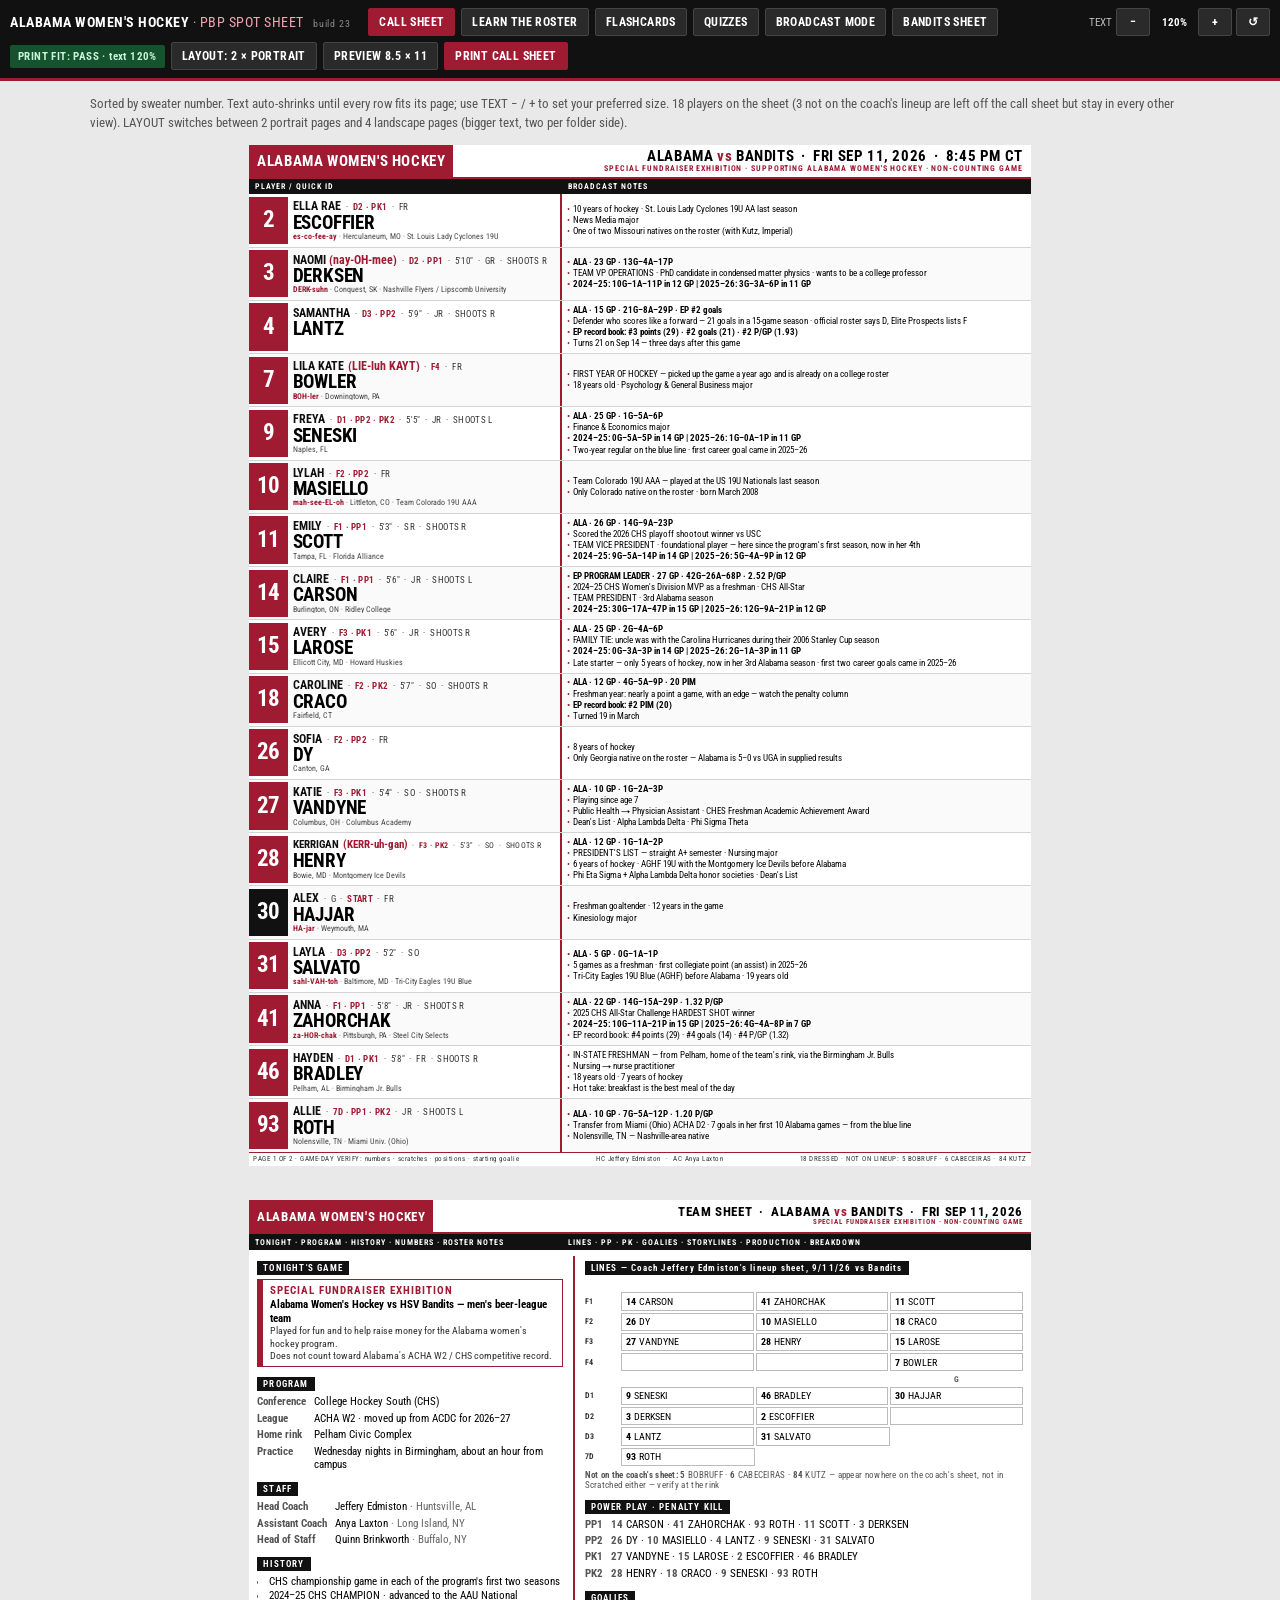
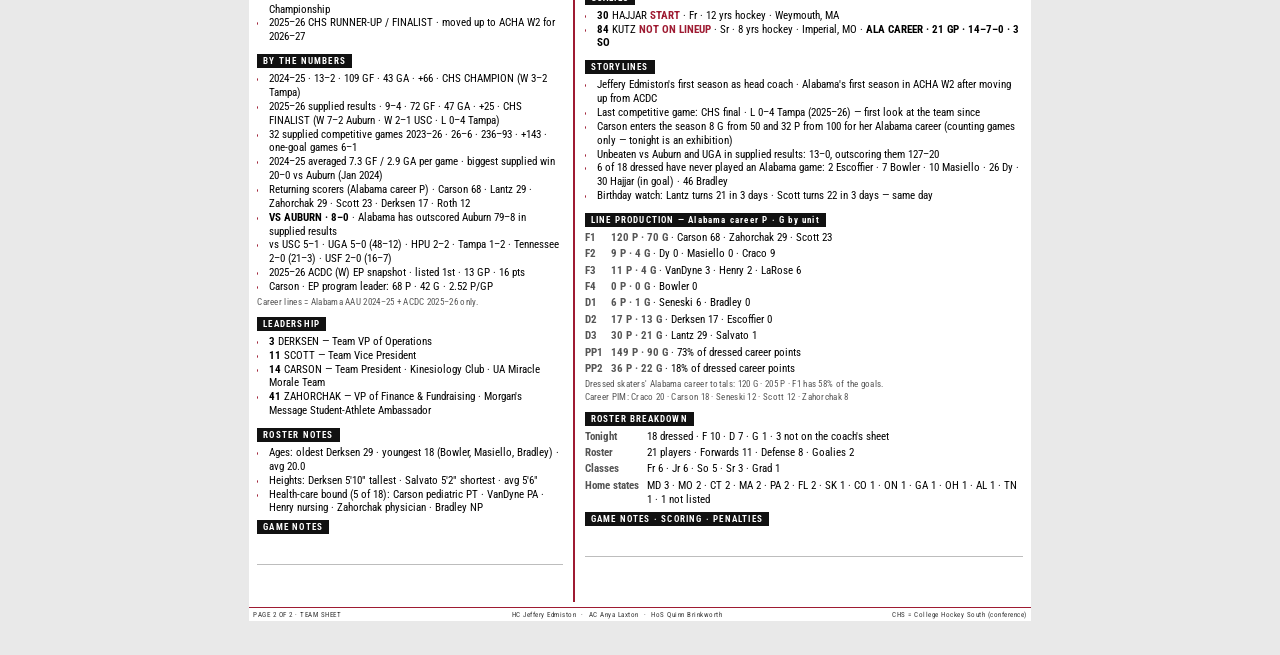
<file: index.html>
<!DOCTYPE html>
<html lang="en">
<head>
<meta charset="utf-8">
<meta name="viewport" content="width=device-width, initial-scale=1">
<title>Alabama Women's Hockey — PBP Spot Sheet</title>
<link href="https://fonts.googleapis.com/css2?family=Roboto+Condensed:wght@400;700&family=Archivo+Narrow:wght@400;700&display=swap" rel="stylesheet">
<link rel="stylesheet" href="css/app.css?v=23">
<link rel="stylesheet" href="css/call-sheet.css?v=23">
<link rel="stylesheet" href="css/learn-roster.css?v=23">
</head>
<body>

<div class="topbar screen-only">
  <h1>ALABAMA WOMEN'S HOCKEY <span>· PBP SPOT SHEET</span> <span class="ver" id="buildVer">build 23</span></h1>
  <button class="tab active" data-view="sheet">CALL SHEET</button>
  <button class="tab" data-view="learn">LEARN THE ROSTER</button>
  <button class="tab" data-view="flash">FLASHCARDS</button>
  <button class="tab" data-view="quiz">QUIZZES</button>
  <button class="tab" data-view="bcast">BROADCAST MODE</button>
  <button class="tab" data-view="bandits">BANDITS SHEET</button>
  <span class="spacer"></span>
  <span class="textsize">
    <span>TEXT</span>
    <button class="btn sm" id="btnTextDown" title="Smaller text">−</button>
    <b id="textPct">100%</b>
    <button class="btn sm" id="btnTextUp" title="Bigger text">+</button>
    <button class="btn sm" id="btnTextReset" title="Reset to 120%">↺</button>
  </span>
  <span id="fitBadge" class="fit-badge fit-pass">PRINT FIT: —</span>
  <button class="btn" id="btnLayout" title="Portrait: 2 pages. Landscape: 4 pages with bigger text, two per folder side">LAYOUT: 2 × PORTRAIT</button>
  <button class="btn" id="btnPreview">PREVIEW 8.5 × 11</button>
  <button class="btn primary" id="btnPrint">PRINT CALL SHEET</button>
</div>

<!-- ============ CALL SHEET ============ -->
<section id="view-sheet" class="view active">
  <div class="note screen-only">
    Sorted by sweater number. Text auto-shrinks until every row fits its page; use TEXT − / + to set your preferred size.
    <span id="rosterCount"></span>
    LAYOUT switches between 2 portrait pages and 4 landscape pages (bigger text, two per folder side).
  </div>
  <!-- every printed page is built here by renderPages() from TEAM + ROSTER — no player data in this file -->
  <div id="pages"></div>
</section>

<!-- ============ BANDITS SHEET ============ -->
<section id="view-bandits" class="view">
  <div class="note screen-only">
    Bandits packet: two Letter-portrait pages, always — a player sheet (names, blank number boxes, ruled notes, two spare rows)
    and a blank lines + notes sheet to fill in at the rink. PRINT from this tab prints only this packet.
  </div>
  <!-- built by banditsPages() from OPPONENT — no player data in this file -->
  <div id="oppPages"></div>
</section>

<!-- ============ LEARN THE ROSTER ============ -->
<section id="view-learn" class="view">
  <div class="panel">
    <div class="toolbar">
      <div class="mastery">
        <span>ROSTER MASTERY</span>
        <span class="bar"><i id="mBar"></i></span>
        <span id="mPct">0%</span>
        <button class="chip" id="btnResetProgress">RESET</button>
      </div>
      <div style="width:100%;display:flex;flex-wrap:wrap;gap:6px;">
        <span style="font-size:11px;align-self:center;color:#666;">POSITION</span>
        <button class="chip on" data-pos="ALL">ALL</button>
        <button class="chip" data-pos="F">FORWARDS</button>
        <button class="chip" data-pos="D">DEFENSE</button>
        <button class="chip" data-pos="G">GOALIES</button>
        <span style="width:12px;"></span>
        <span style="font-size:11px;align-self:center;color:#666;">CLASS</span>
        <button class="chip on" data-cls="ALL">ALL</button>
        <button class="chip" data-cls="Fr">FR</button>
        <button class="chip" data-cls="So">SO</button>
        <button class="chip" data-cls="Jr">JR</button>
        <button class="chip" data-cls="Sr">SR</button>
        <button class="chip" data-cls="Gr">GRAD</button>
      </div>
    </div>
    <div id="teamCard"></div>
    <div class="grid" id="rosterGrid"></div>
  </div>
</section>

<!-- ============ FLASHCARDS ============ -->
<section id="view-flash" class="view">
  <div class="note">SPACE reveals · ← → moves between cards. Marking "got it" builds your mastery bar.</div>
  <div class="study">
    <div id="flashFront">
      <div class="ph" id="flashPhoto" style="display:none;"></div>
      <div class="flash-num" id="flashNum">—</div>
      <div class="flash-q">WHO IS THIS?</div>
    </div>
    <div id="flashBack" style="display:none;">
      <div class="flash-a" id="flashName">—<span class="m" id="flashMeta"></span></div>
    </div>
    <div class="opts">
      <button class="btn" id="btnReveal" style="padding:12px;">REVEAL</button>
      <div style="display:flex;gap:8px;">
        <button class="chip" style="flex:1;padding:10px;" id="btnMissed">MISSED IT</button>
        <button class="chip" style="flex:1;padding:10px;" id="btnGot">GOT IT</button>
      </div>
      <div style="display:flex;gap:8px;">
        <button class="chip" style="flex:1;" id="btnPrev">← PREV</button>
        <button class="chip" style="flex:1;" id="btnNext">NEXT →</button>
      </div>
      <button class="chip" id="btnWeak">STUDY WEAK PLAYERS ONLY</button>
    </div>
    <div class="score" id="flashPos"></div>
  </div>
</section>

<!-- ============ QUIZZES ============ -->
<section id="view-quiz" class="view">
  <div class="study">
    <div style="display:flex;gap:6px;margin-bottom:14px;">
      <button class="chip on" id="qmNum" style="flex:1;">NUMBER → NAME</button>
      <button class="chip" id="qmName" style="flex:1;">NAME → NUMBER</button>
      <button class="chip" id="qmPhoto" style="flex:1;">PHOTO ID</button>
    </div>
    <div id="quizBody">
      <div class="flash-q" id="quizPrompt" style="font-size:20px;color:#111;font-weight:700;letter-spacing:0;"></div>
      <div class="opts" id="quizOpts"></div>
    </div>
    <div class="score" id="quizScore">0 / 0 correct</div>
  </div>
</section>

<!-- ============ BROADCAST MODE ============ -->
<section id="view-bcast" class="view" style="padding:0;">
  <div class="bcast">
    <input id="bcastSearch" placeholder="Type a number or name…" autocomplete="off">
    <div id="bcastList"></div>
  </div>
</section>

<!-- ============ STUDY MODAL ============ -->
<div class="modal" id="modal">
  <div class="card" id="modalCard"></div>
</div>

<!-- plain scripts, no modules: works from file:// and GitHub Pages alike -->
<script src="js/roster-data.js?v=23"></script>
<script src="js/app.js?v=23"></script>
<script src="js/call-sheet.js?v=23"></script>
<script src="js/print-fit.js?v=23"></script>
<script src="js/learn-roster.js?v=23"></script>
<script src="js/quiz.js?v=23"></script>
<script src="js/broadcast.js?v=23"></script>
<script src="js/main.js?v=23"></script>
</body>
</html>
</file>
<file: css/app.css>
/* ============================================================
   TOKENS + SCREEN CHROME  (shared by every view)
   ============================================================ */
:root{
  --bama-crimson:#9E1B32;
  --crimson-dark:#7d1527;
  --black:#111;
  --white:#fff;
  --light-gray:#f2f2f2;
  --medium-gray:#d3d3d3;
  --ink-soft:#555;
  --cond:"Roboto Condensed","Archivo Narrow","Helvetica Neue Condensed","Arial Narrow",Arial,sans-serif;
}
*{box-sizing:border-box;}
html,body{margin:0;padding:0;}
body{font-family:var(--cond);background:#e9e9e9;color:var(--black);}

.topbar{
  position:sticky;top:0;z-index:50;
  background:var(--black);color:#fff;
  display:flex;flex-wrap:wrap;align-items:center;gap:6px;
  padding:8px 10px;border-bottom:3px solid var(--bama-crimson);
}
.topbar h1{font-size:14px;margin:0 12px 0 0;letter-spacing:.5px;font-weight:700;}
.topbar h1 span{color:#f0a6b4;font-weight:400;}
.topbar h1 .ver{color:#888;font-size:10px;letter-spacing:.8px;margin-left:6px;}   /* build stamp — bump with ?v= so a stale page is obvious */
.tab,.btn{
  font-family:var(--cond);font-size:12px;font-weight:700;letter-spacing:.4px;
  background:#2a2a2a;color:#fff;border:1px solid #444;border-radius:2px;
  padding:6px 10px;cursor:pointer;
}
.tab:hover,.btn:hover{background:#3a3a3a;}
.tab.active{background:var(--bama-crimson);border-color:var(--bama-crimson);}
.btn.primary{background:var(--bama-crimson);border-color:var(--bama-crimson);}
.btn.sm{padding:6px 8px;min-width:34px;}
.spacer{flex:1 1 auto;}
.fit-badge{font-size:11px;padding:5px 8px;border-radius:2px;font-weight:700;letter-spacing:.4px;}
.fit-pass{background:#14532d;color:#c8f2d6;}
.fit-fail{background:#7f1d1d;color:#ffd7d7;}
.textsize{display:flex;align-items:center;gap:4px;font-size:11px;color:#bbb;}
.textsize b{color:#fff;min-width:40px;text-align:center;}

.view{display:none;padding:14px;}
.view.active{display:block;}

.note{font-size:12.5px;color:var(--ink-soft);max-width:1100px;margin:0 auto 12px;line-height:1.5;}

.chip{
  font-family:var(--cond);font-size:11.5px;font-weight:700;letter-spacing:.4px;
  background:#fff;border:1px solid #bbb;padding:5px 9px;cursor:pointer;border-radius:2px;
}
.chip.on{background:var(--bama-crimson);border-color:var(--bama-crimson);color:#fff;}

.modal{
  position:fixed;inset:0;background:rgba(0,0,0,.6);z-index:100;
  display:none;align-items:flex-start;justify-content:center;padding:20px;overflow:auto;
}
.modal.open{display:flex;}
.card{
  background:#fff;max-width:640px;width:100%;border-top:5px solid var(--bama-crimson);
  padding:16px;
}
.card h2{margin:0;font-size:26px;line-height:1;}
.card h2 em{font-style:normal;color:var(--bama-crimson);}
.card .sub{font-size:13px;color:var(--ink-soft);margin:4px 0 12px;}
.sec{margin-bottom:12px;}
.sec h3{
  font-size:10px;letter-spacing:1.2px;margin:0 0 4px;
  color:#fff;background:var(--black);display:inline-block;padding:2px 6px;
}
.sec ul{margin:4px 0 0;padding-left:16px;font-size:13.5px;line-height:1.45;}
.kv{display:grid;grid-template-columns:110px 1fr;gap:2px 8px;font-size:13.5px;}
.kv b{color:var(--ink-soft);font-weight:400;}
.warn{background:#fff4e5;border-left:3px solid #d97706;padding:6px 8px;font-size:12.5px;margin-top:8px;}
.warn.soft{background:#f3f3f3;border-left-color:#999;color:#555;}
.say{color:var(--bama-crimson);font-weight:700;}

/* study panel — hockey stats */
.statline{font-weight:700;color:var(--bama-crimson);font-size:13.5px;margin:4px 0 6px;}
.stat-table{width:100%;border-collapse:collapse;font-size:12.5px;margin-top:2px;}
.stat-table th,.stat-table td{padding:3px 6px;text-align:right;border-bottom:1px solid #e3e3e3;white-space:nowrap;}
.stat-table th:first-child,.stat-table td:first-child,.stat-table th:nth-child(2),.stat-table td:nth-child(2){text-align:left;}
.stat-table th{font-size:10px;letter-spacing:.6px;color:#666;font-weight:700;}
.stat-table tr.total td{font-weight:700;border-top:2px solid var(--black);border-bottom:none;}
.src{font-size:11px;color:#777;margin-top:4px;}
</file>
<file: css/call-sheet.css>
/* ============================================================
   CALL SHEET — the print artifact.
   Every text size is  calc(Npx * var(--scale)).  --scale is set
   on .call-sheet by print-fit.js (user preference × auto-fit).
   Rows are flex:1 so they always divide the page evenly; the page
   itself can never grow. If text is too big for a row, the row
   overflows internally and print-fit.js shrinks --scale until it
   doesn't.
   ============================================================ */
.sheet-stage{display:flex;justify-content:center;}
/* actual-size preview: pages at 8.5 × 11, paper shadow, sideways scroll on narrow windows */
.preview .sheet-stage{overflow-x:auto;justify-content:safe center;}
.preview .print-page{box-shadow:0 4px 18px rgba(0,0,0,.35);}
.preview .sheet-stage + .sheet-stage{margin-top:24px;}
.print-page{
  flex:0 0 auto;                 /* never let a narrow window squeeze the page — it is scaled, not shrunk */
  width:8.14in;height:10.64in;
  background:#fff;color:#000;
  overflow:hidden;
  display:flex;flex-direction:column;
  transform-origin:top center;
}
.call-sheet{ --scale:1; }
/* landscape option: Letter landscape (11 × 8.5 less 0.18in margins). Rows get ~50% taller, so text can run bigger. */
.print-page.land{width:10.64in;height:8.14in;--hscale:1.3;}   /* header text is capped at 130% so it never outgrows the head bar */
.land .num-block{width:.5in;}
.land .cs-head{height:.42in;}
.land .cs-colhead{height:.2in;font-size:9px;}
.land .cs-foot{height:.18in;font-size:8px;}
.sheet-stage + .sheet-stage{margin-top:14px;}

/* ---- Bandits packet theme: dark green accents, blank number boxes, ruled notes ---- */
.opp{--opp:#1f4d2b;}
.call-sheet.opp{--scale:1.3;--hscale:1.2;}   /* Bandits sheet is pinned: same size in both layouts, header never clips */
.opp .cs-head{border-bottom-color:var(--opp);}
.opp .cs-head .l{background:var(--opp);}
.opp .cs-head .r em,.opp .cs-head .r small,.opp .strip .ln,.opp .ts-sec li::marker{color:var(--opp);}
.opp .cs-foot{border-top-color:var(--opp);}
.opp .id-cell{border-right-color:var(--opp);}
.opp .ts-col:first-child{border-right-color:var(--opp);}
.opp .ts-body{grid-template-columns:minmax(0,1fr) minmax(0,1fr);}   /* lines page: names need the room, notes get the rest */
.opp .num-block.blank{background:#fff;border:1.5px solid var(--opp);color:var(--opp);}
.opp .num-block.blank.goalie{border-color:#111;}
.opp .surname.write{border-bottom:1px solid #999;margin-right:8px;}   /* write-in name line on blank rows */
.opp .surname .fn2{font-weight:400;font-size:.62em;letter-spacing:0;color:#222;}   /* LAST NAME First */
.opp .id-text{padding-top:2px;}
.opp .notes-cell.rule{
  background:repeating-linear-gradient(to bottom, transparent 0 .24in, #cfcfcf .24in calc(.24in + .75px));
  background-origin:content-box;background-clip:content-box;
}

/* header / column header / footer are fixed-height */
.cs-head{
  display:flex;align-items:stretch;flex:0 0 auto;
  border-bottom:2px solid var(--bama-crimson);
  height:.36in;
}
.cs-head .l{
  background:var(--bama-crimson);color:#fff;
  display:flex;align-items:center;padding:0 8px;
  font-weight:700;font-size:calc(12.5px * var(--hscale, var(--scale)));letter-spacing:.6px;white-space:nowrap;
}
.cs-head .r{
  flex:1;display:flex;flex-direction:column;align-items:flex-end;justify-content:center;
  padding:0 8px;font-weight:700;font-size:calc(12.5px * var(--hscale, var(--scale)));letter-spacing:.6px;white-space:nowrap;line-height:1.1;
}
.cs-head .r em{font-style:normal;color:var(--bama-crimson);}
.cs-head .r small{font-size:calc(7px * var(--hscale, var(--scale)));font-weight:700;letter-spacing:.9px;color:var(--bama-crimson);}
.cs-colhead{
  display:flex;flex:0 0 auto;height:.16in;
  background:var(--black);color:#fff;font-size:7.5px;letter-spacing:1px;font-weight:700;
}
.cs-colhead .a{width:40%;padding:0 6px;display:flex;align-items:center;}
.cs-colhead .b{width:60%;padding:0 6px;display:flex;align-items:center;}
.cs-foot{
  flex:0 0 auto;height:.15in;
  border-top:1.5px solid var(--bama-crimson);
  display:flex;align-items:center;justify-content:space-between;gap:8px;
  font-size:6.6px;letter-spacing:.5px;color:#333;padding:0 4px;white-space:nowrap;
}

/* rows split whatever height is left, evenly */
.cs-rows{flex:1 1 auto;min-height:0;display:flex;flex-direction:column;}
.player-row{
  flex:1 1 0;min-height:0;
  display:flex;align-items:stretch;
  border-bottom:.5px solid var(--medium-gray);
  break-inside:avoid;page-break-inside:avoid;
  overflow:hidden;
}
.player-row:last-child{border-bottom:none;}
.player-row:nth-child(even){background:#fafafa;}

/* ---- left: identification ---- */
.id-cell{
  width:40%;display:flex;align-items:center;gap:5px;
  padding:1px 4px 1px 0;
  border-right:2px solid var(--bama-crimson);
  overflow:hidden;
}
.num-block{
  flex:0 0 auto;width:.40in;align-self:stretch;margin:1.5px 0;
  background:var(--bama-crimson);color:#fff;
  display:flex;align-items:center;justify-content:center;
  font-weight:700;font-size:calc(19px * var(--scale));line-height:1;letter-spacing:-.5px;
}
.num-block.goalie{background:var(--black);}
.id-text{flex:1 1 auto;min-width:0;line-height:1.05;}
.strip{
  font-size:calc(7.2px * var(--scale));letter-spacing:.3px;color:#333;text-transform:uppercase;
  white-space:nowrap;overflow:hidden;text-overflow:ellipsis;
}
.strip .fn{font-size:1.35em;font-weight:700;color:#111;letter-spacing:.1px;}   /* first name leads, larger; em so the strip shrink applies to it too */
.strip .say{text-transform:none;letter-spacing:0;}   /* keep stress caps as written: (nay-OH-mee) */
.ln{color:var(--bama-crimson);font-weight:700;}      /* tonight's line / special-teams slots */
.surname{
  font-weight:700;font-size:calc(16px * var(--scale));line-height:1.02;letter-spacing:-.2px;
  white-space:nowrap;overflow:hidden;
}
.subline{
  font-size:calc(6.8px * var(--scale));color:#444;white-space:nowrap;overflow:hidden;text-overflow:ellipsis;
}

/* ---- right: broadcast notes ---- */
.notes-cell{
  width:60%;padding:2px 5px;display:flex;flex-direction:column;justify-content:center;
  overflow:hidden;
}
.notes-cell ul{margin:0;padding:0;list-style:none;}
.notes-cell li{
  font-size:calc(7.6px * var(--scale));line-height:1.22;
  padding-left:6px;position:relative;
  white-space:normal;overflow-wrap:anywhere;   /* bullets wrap; fitNotes() hides the ones that don't fit */
}
.notes-cell li[hidden]{display:none;}
.notes-cell li:before{content:"•";position:absolute;left:0;color:var(--bama-crimson);}
.notes-cell li.gen{font-weight:700;}
.notes-cell li.gen + li.gen{font-weight:400;}   /* only the career line is bold; split/record lines stay regular */

/* ============================================================
   TEAM SHEET — page 2. Fixed sizes (no --scale): the content is
   TEAM data + roster counts, so it does not change with notes.
   ============================================================ */
.team-sheet{ --scale:1; --tsz:1; }          /* --tsz multiplies every team-sheet text size; landscape pages run bigger */
.team-sheet.land{ --scale:1.3; --hscale:1.3; --tsz:1.38; }
.team-sheet.land .ts-body{grid-template-columns:minmax(0,1fr) minmax(0,1fr);}
.tonight{border:1.5px solid var(--bama-crimson);border-left-width:6px;padding:4px 7px;line-height:1.3;}
.tonight .t1{font-size:calc(11px * var(--tsz));font-weight:700;letter-spacing:1px;color:var(--bama-crimson);}
.tonight .t2{font-size:calc(10.5px * var(--tsz));font-weight:700;}
.tonight .t3{font-size:calc(9.5px * var(--tsz));color:#333;}
.ts-body{
  flex:1 1 auto;min-height:0;
  display:grid;grid-template-columns:minmax(0,42fr) minmax(0,58fr);
  padding:6px 8px 5px;gap:0 10px;
}
.ts-col{min-height:0;min-width:0;overflow:hidden;display:flex;flex-direction:column;}
.ts-col:first-child{border-right:2px solid var(--bama-crimson);padding-right:10px;}
.ts-sec{margin-bottom:5px;flex:0 0 auto;}
.ts-sec h3{
  font-size:calc(8.5px * var(--tsz));letter-spacing:1.2px;margin:0 0 4px;
  color:#fff;background:var(--black);display:inline-block;padding:2px 6px;
}
.ts-sec ul{margin:0;padding-left:11px;font-size:calc(10.5px * var(--tsz));line-height:1.32;}
.ts-sec li{padding-left:1px;}
.ts-sec li::marker{color:var(--bama-crimson);}
.ts-kv{display:grid;grid-template-columns:auto minmax(0,1fr);gap:2.5px 8px;font-size:calc(10.5px * var(--tsz));line-height:1.32;}
.ts-kv b{color:#555;font-weight:400;white-space:nowrap;}
.ts-kv i{font-style:normal;color:#666;}
.ts-sec b{font-weight:700;}
.ts-legend{font-size:calc(8.5px * var(--tsz));color:#555;letter-spacing:.3px;margin-top:3px;}

/* ruled write-in blocks: they absorb whatever height is left, so page 2 cannot overflow */
.ts-sec.fill{
  flex:1 1 auto;min-height:.5in;margin-bottom:0;
  display:flex;flex-direction:column;
}
.ts-sec.fill h3{align-self:flex-start;}
.ts-sec.fill .rule{
  flex:1 1 auto;min-height:0;
  background:repeating-linear-gradient(to bottom, transparent 0 calc(.27in * var(--tsz)), #bdbdbd calc(.27in * var(--tsz)) calc(.27in * var(--tsz) + .75px));
}

/* lines grid — boxes big enough to write a name in by hand */
.lines{display:flex;flex-direction:column;gap:3px;margin-bottom:4px;}
.line{display:flex;gap:3px;align-items:stretch;}
.line .lbl{flex:0 0 .5in;font-size:calc(9px * var(--tsz));font-weight:700;letter-spacing:.5px;display:flex;align-items:center;color:#333;}
.line .slot{
  flex:1 1 0;min-width:0;min-height:calc(.27in * var(--tsz));border:.75px solid #999;padding:1px 5px;
  gap:3px;
  font-size:calc(10.5px * var(--tsz));display:flex;align-items:center;background:#fff;white-space:nowrap;overflow:hidden;
}
.line .slot.blank{border:none;background:transparent;}
.line .slot.wide,.line .slot.wide2{flex:2 1 0;}
.line.hdr .slot{
  min-height:.15in;border:none;background:transparent;
  font-size:calc(8px * var(--tsz));font-weight:700;letter-spacing:.8px;color:#555;justify-content:center;
}
/* compact, typed grid (opponent lines) — no room needed for handwriting */
.lines.sm{gap:2px;}
.lines.sm .line{gap:2px;}
.lines.sm .slot{min-height:calc(.19in * var(--tsz));font-size:calc(9.5px * var(--tsz));padding:0 4px;border-color:#bbb;gap:3px;}   /* gap keeps LAST First apart inside the flex slot */
.lines.sm .lbl{font-size:calc(8px * var(--tsz));flex-basis:.36in;}
.lines.sm .line.hdr .slot{min-height:.12in;font-size:calc(7.5px * var(--tsz));}

/* ============================================================
   PRINT — nothing but the finished sheets
   ============================================================ */
@page{ size:Letter portrait; margin:0.18in; }
@page land{ size:Letter landscape; margin:0.18in; }
.print-page.land{page:land;}
@media print{
  body{background:#fff;}
  .topbar,.toolbar,.screen-only,.note,.modal,
  .view:not(.active){display:none !important;}       /* print whichever packet tab is open */
  .view.active{display:block !important;padding:0 !important;}
  .sheet-stage{display:block !important;height:auto !important;margin:0 !important;}   /* no screen gap in print — it would spill each page */
  .print-page{
    display:flex !important;transform:none !important;
    width:8.14in;height:10.64in;box-shadow:none !important;margin:0 !important;
    -webkit-print-color-adjust:exact;print-color-adjust:exact;
  }
  .sheet-stage + .sheet-stage .print-page{break-before:page;page-break-before:always;}
  .player-row{break-inside:avoid;page-break-inside:avoid;}
}
</file>
<file: css/learn-roster.css>
/* ============================================================
   LEARN THE ROSTER · FLASHCARDS · QUIZZES · BROADCAST MODE
   (shared chrome — chip, modal, card — lives in app.css)
   ============================================================ */
.panel{max-width:1100px;margin:0 auto;}
.toolbar{
  display:flex;flex-wrap:wrap;gap:6px;align-items:center;
  background:#fff;border:1px solid var(--medium-gray);padding:8px;margin-bottom:12px;
}
.mastery{width:100%;display:flex;align-items:center;gap:8px;font-size:12px;font-weight:700;}
.bar{flex:1;height:10px;background:var(--medium-gray);border-radius:2px;overflow:hidden;}
.bar i{display:block;height:100%;background:var(--bama-crimson);width:0;}

.grid{display:grid;grid-template-columns:repeat(auto-fill,minmax(150px,1fr));gap:10px;}
.tile{
  background:#fff;border:1px solid var(--medium-gray);border-top:3px solid var(--bama-crimson);
  padding:8px;cursor:pointer;text-align:left;font-family:var(--cond);
}
.tile:hover{border-color:var(--bama-crimson);}
.tile .ph{
  width:100%;aspect-ratio:1/1.15;background:var(--light-gray);
  display:flex;align-items:center;justify-content:center;overflow:hidden;margin-bottom:6px;
}
.tile .ph img{width:100%;height:100%;object-fit:cover;}
.tile .ph .sil{font-size:34px;font-weight:700;color:#c2c2c2;letter-spacing:-1px;}
.tile .n{font-size:15px;font-weight:700;line-height:1.05;}
.tile .n em{font-style:normal;color:var(--bama-crimson);}
.tile .m{font-size:11px;color:var(--ink-soft);line-height:1.25;}
.tile .dots{display:flex;gap:3px;margin-top:5px;}
.dot{width:9px;height:9px;border-radius:50%;background:var(--medium-gray);}
.dot.on{background:var(--bama-crimson);}


/* flashcards + quiz */
.study{background:#fff;border:1px solid var(--medium-gray);padding:18px;text-align:center;max-width:520px;margin:0 auto;}
.flash-num{font-size:76px;font-weight:700;line-height:1;color:var(--bama-crimson);}
.flash-q{font-size:14px;letter-spacing:1px;color:var(--ink-soft);margin:6px 0 14px;}
.flash-a{font-size:30px;font-weight:700;line-height:1.05;}
.flash-a .m{font-size:14px;font-weight:400;color:var(--ink-soft);display:block;margin-top:4px;}
.opts{display:grid;gap:8px;margin-top:14px;}
.opt{
  font-family:var(--cond);font-size:16px;font-weight:700;padding:12px;
  border:1px solid #bbb;background:#fff;cursor:pointer;border-radius:2px;
}
.opt:hover{border-color:var(--bama-crimson);}
.opt.right{background:#14532d;color:#fff;border-color:#14532d;}
.opt.wrong{background:#7f1d1d;color:#fff;border-color:#7f1d1d;}
.score{font-size:13px;color:var(--ink-soft);margin-top:12px;}

/* broadcast mode */
.bcast{background:#0d0d0d;color:#eee;min-height:100vh;padding:10px;}
.bcast .row{
  display:flex;gap:10px;align-items:center;padding:9px 8px;border-bottom:1px solid #262626;cursor:pointer;
}
.bcast .row:hover{background:#1a1a1a;}
.bcast .bn{
  min-width:44px;text-align:center;background:var(--bama-crimson);color:#fff;
  font-size:22px;font-weight:700;padding:3px 0;
}
.bcast .bn.g{background:#333;}
.bcast .bname{font-size:22px;font-weight:700;line-height:1;}
.bcast .bmeta{font-size:12px;color:#9a9a9a;}
.bcast .bmeta .ln{color:#f0a6b4;font-weight:700;}
.bcast .bnotes{display:none;padding:6px 8px 12px 62px;background:#141414;}
.bcast .bnotes.open{display:block;}
.bcast .bnotes li{font-size:14px;line-height:1.5;}
.bcast .bcard{
  border:1px solid var(--bama-crimson);border-left-width:5px;background:#161010;
  padding:8px 10px;margin-bottom:10px;font-size:14px;line-height:1.45;
}
.bcast .bcard b{display:inline-block;min-width:92px;color:#f0a6b4;font-size:11px;letter-spacing:1px;}
.bcast .bdiv{font-size:11px;letter-spacing:1px;color:#9a9a9a;padding:14px 8px 4px;border-bottom:1px solid #262626;}
.bcast .row.opp{cursor:default;}
.bcast .bn.opp{background:#333;font-size:15px;}
.bcast .bnotes li.gen{color:#f0a6b4;font-weight:700;}
.bcast .bnotes li.rb{color:#9a9a9a;}
.bcast .bnotes li.dq{color:#f5c26b;}
.bcast input{
  width:100%;padding:10px;font-size:18px;font-family:var(--cond);
  background:#1a1a1a;color:#fff;border:1px solid #333;margin-bottom:8px;
}
</file>
